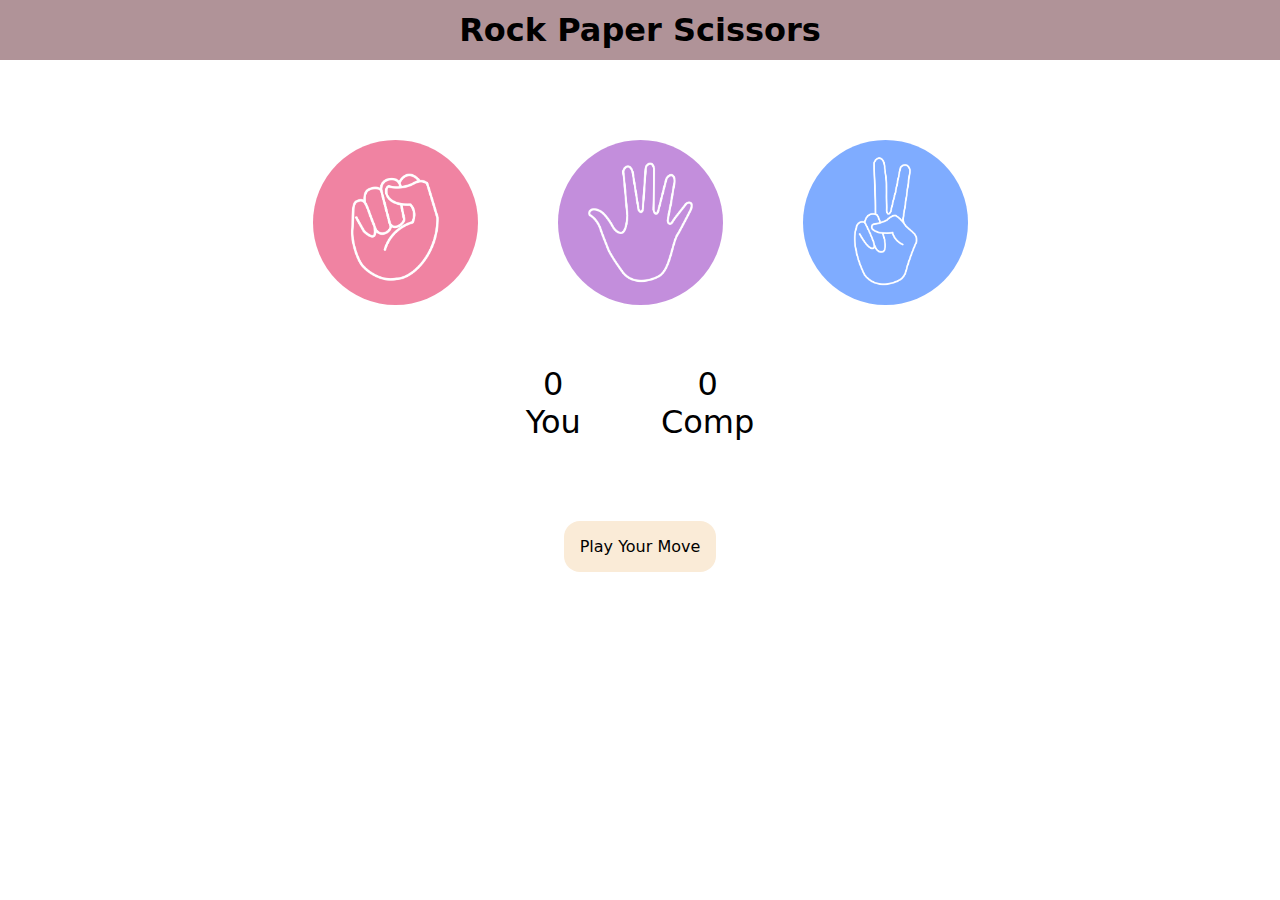
<file: Rock-Paper-Scissor/index.html>
<!DOCTYPE html>
<html lang="en">
<head>
    <meta charset="UTF-8">
    <meta name="viewport" content="width=device-width, initial-scale=1.0">
    <title>Rock Paper Scissors</title>
    <link rel="stylesheet" href="style.css">
</head>
<body>
    <h1>Rock Paper Scissors</h1>
    <main>
        <div class="choices">
            <div class="choice" id="rock">
                <img src="./images/rock.png" alt="Rock">
            </div>
            <div class="choice" id="paper">
                <img src="./images/paper.png" alt="Paper">
            </div>
            <div class="choice" id="scissors">
                <img src="./images/scissors.png" alt="Scissors">
            </div>
        </div>
        <div class="score-board">
            <div class="score">
                <p id="user-score">0</p>
                <p>You</p>
            </div>
            <div class="score">
                <p id="comp-score">0</p>
                <p>Comp</p>
            </div>
        </div>
        <div class="msg-container">
            <div id="msg">Play Your Move</div>
        </div>
    </main>
    <script src="app.js"></script>
</body>
</html>
</file>
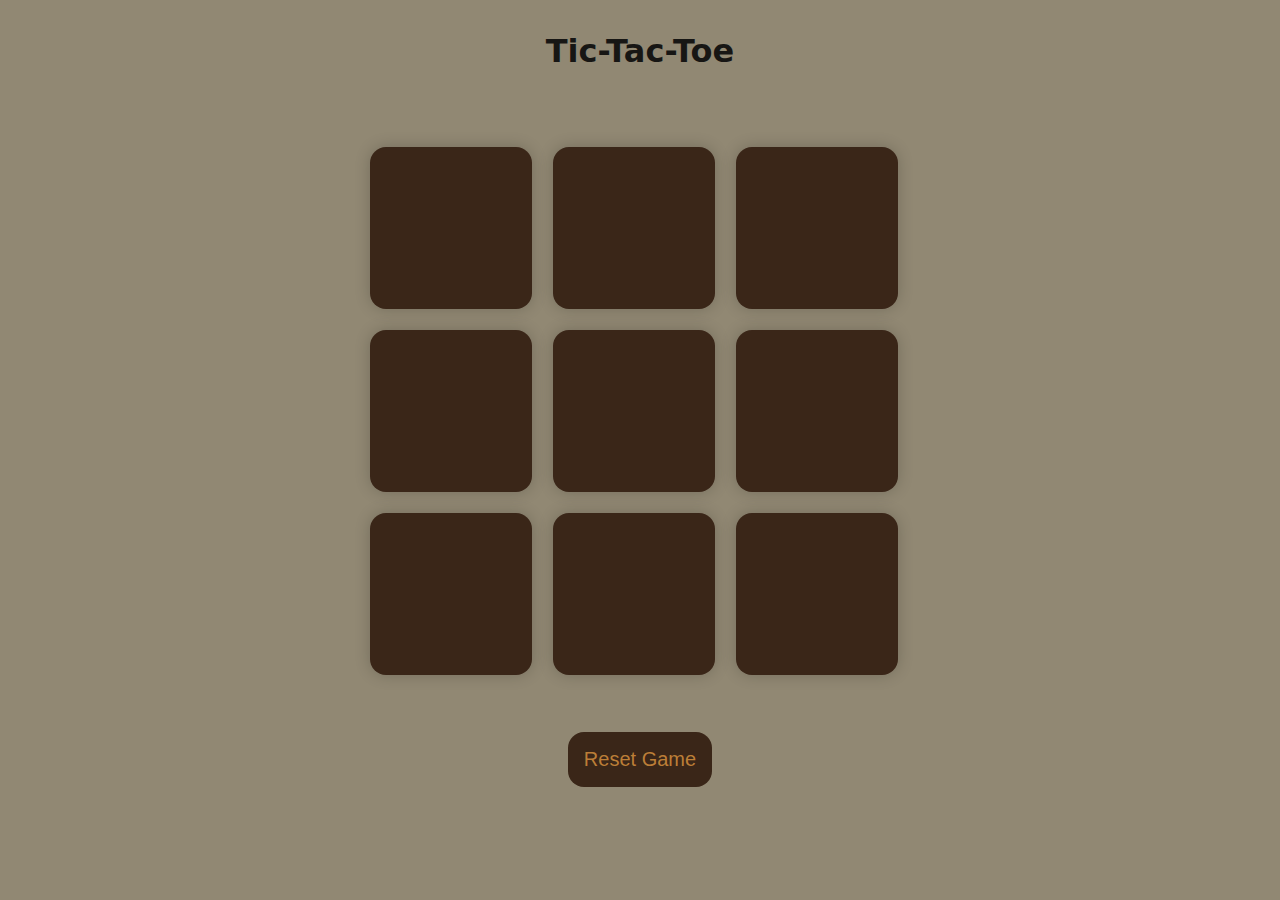
<file: Tic-Tac-Toe/index.html>
<!DOCTYPE html>
<html lang="en">
<head>
    <meta charset="UTF-8">
    <meta name="viewport" content="width=device-width, initial-scale=1.0">
    <title>Tic-Tac-Toe Game</title>
    <link rel="stylesheet" href="style.css">
</head>
<body>
    <main>
        <div class="winContainer hide">
            <p id="msg">Winner</p>
            <button id="newgame-btn" class="btn">New Game</button>
        </div>
        <h1>Tic-Tac-Toe</h1>
        <div class="container">
            <div class="game">
                <button class="box" aria-label="Tic tac toe cell"></button>
                <button class="box" aria-label="Tic tac toe cell"></button>
                <button class="box" aria-label="Tic tac toe cell"></button>
                <button class="box" aria-label="Tic tac toe cell"></button>
                <button class="box" aria-label="Tic tac toe cell"></button>
                <button class="box" aria-label="Tic tac toe cell"></button>
                <button class="box" aria-label="Tic tac toe cell"></button>
                <button class="box" aria-label="Tic tac toe cell"></button>
                <button class="box" aria-label="Tic tac toe cell"></button>
            </div>
        </div>
        <button id="reset-btn" class="btn">Reset Game</button>
    </main>
    <script src="app.js"></script>
</body>
</html>
</file>
<file: Rock-Paper-Scissor/style.css>
*{
    margin:0px;
    padding:0px;
    box-sizing: border-box;
}

body{
    font-family: system-ui,sans-serif;
    
}

h1{
    height:60px;
    line-height: 60px;
    background-color: #B09398;
    text-align: center;
}

.choices{
    display:flex;
    justify-content: center;
    align-items: center;
    gap:5rem;
    margin-top:5rem;
}

.choice:hover{
    cursor: pointer;
    opacity: 0.6;
}

img{
    width: 165px;
    height: 165px;
    object-fit: cover;
    border-radius: 50%;
}

.score-board{
    display:flex;
    justify-content: center;
    align-items: center;
    gap:5rem;
    margin-top:3.5rem;
}

#user-score, #comp-score{
    text-align: center;
}

.score{
    font-size:2rem;
}

.msg-container{
    margin-top:5rem;
    text-align: center;
}

#msg{
    background-color:antiquewhite;
    display: inline-block;
    font-size:1rem;
    padding:1rem;
    border-radius: 1rem;
}
</file>
<file: Tic-Tac-Toe/style.css>
* {
    margin:0;
    padding:0;
    box-sizing: border-box;
}

h1{
    color:#171614;
    margin-top:2rem;
    margin-bottom:2rem;
}
body {
    background-color: #918873;
    font-family: system-ui, sans-serif;
}

main {
    text-align: center;
}

.container {
    height:70vh;
    display: flex;
    justify-content: center;
    align-items: center;
}

.game{
    display:grid;
    grid-template-columns: repeat(3, 1fr);
    height:60vmin;
    width:60vmin;
    gap :1vmin;

}

.box{
    height:18vmin;
    width:18vmin;
    display: flex;
    justify-content: center;
    align-items: center;
    font-size: 8vmin;
    font-weight: bold;
    background-color:#3a2618;
    color:#bc7e37;
    border: none;
    border-radius: 1rem;
    box-shadow: 0 0 1rem rgba(0,0,0,0.2);
    cursor: pointer;
}

.box:hover:not(:disabled){
    filter:brightness(1.1);
}
.box:disabled{
    cursor:not-allowed;
    opacity: 0.9;
}
.box:active{
    transform: scale(0.95);
}

.btn{
    padding: 1rem;
    font-size:1.25rem;
    background-color: #3a2618;
    color:#bc7e37;
    border-radius: 1rem;
    border: none;
    cursor: pointer;
}

.winContainer{
    display:flex;
    flex-direction: column;
    justify-content: center;
    align-items:center;
    gap:0.5rem;
    margin-bottom:1rem;
}

#msg{
    font-size: 1.5rem;
    color: #3a2618;
    font-weight: bold;
}

.hide{
    display:none
}
</file>
